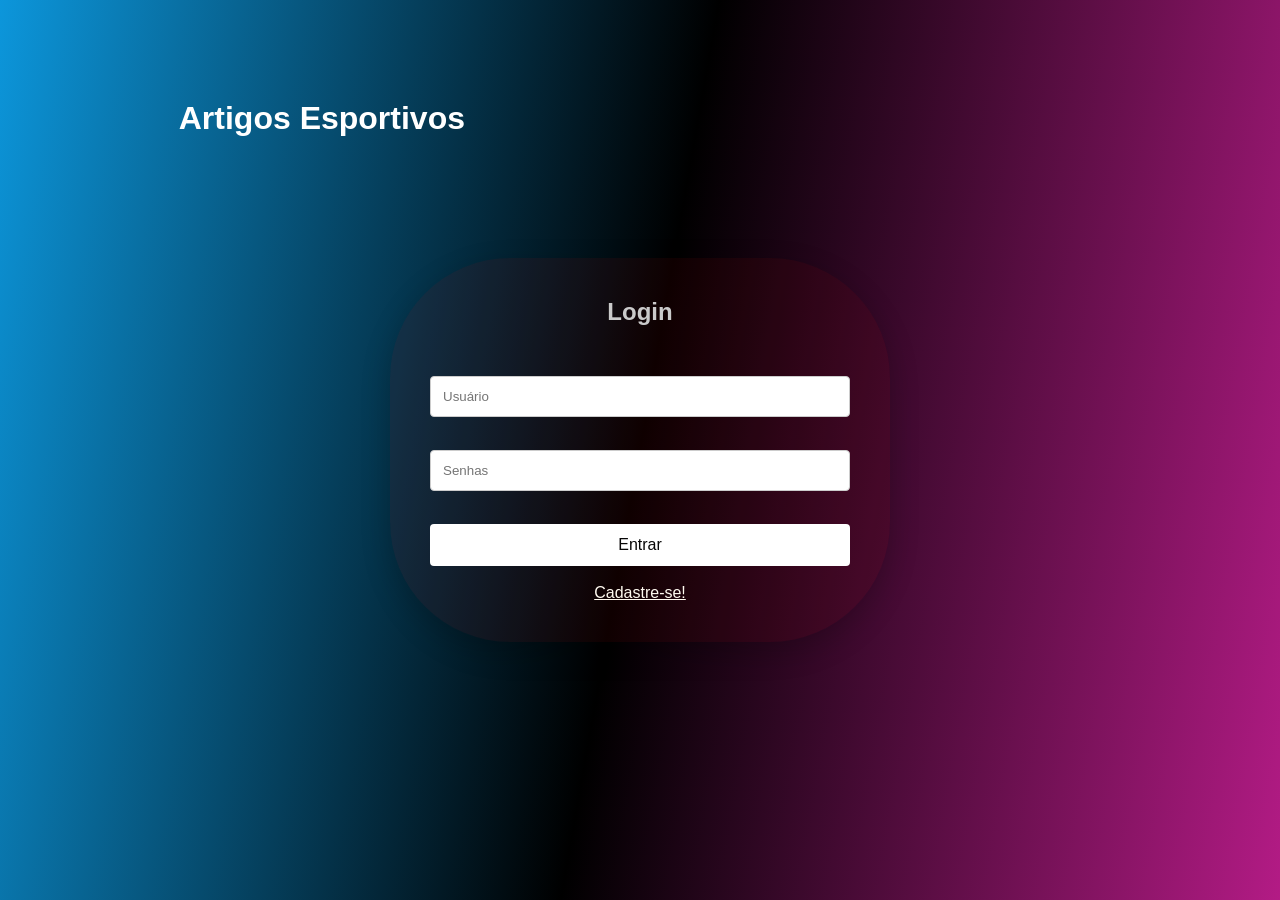
<file: html/index.html>
<!DOCTYPE html>
<html lang="pt-BR">
<head>
    <meta charset="UTF-8">
    <title>Sistema Escolar</title>
    <link rel="stylesheet" href="/css/style.css">
</head>
<body class="professor">
    <center>
        <div class="login-container">          
            <h2>Login</h2>
            <input id="inpUsuário" type="text" placeholder="Usuário"><br><br>
            <input id="inpSenha" type="password" placeholder="Senhas"><br><br>
            <button onclick="entrarPagina()">Entrar</button><br><br>
            <a class="link" href="#">Cadastre-se!</a>
        </div>
        <h1 class="titulo">Artigos Esportivos</h1>
    </center>
</body>
<script src="/js/script.js"></script>
</html>
</file>
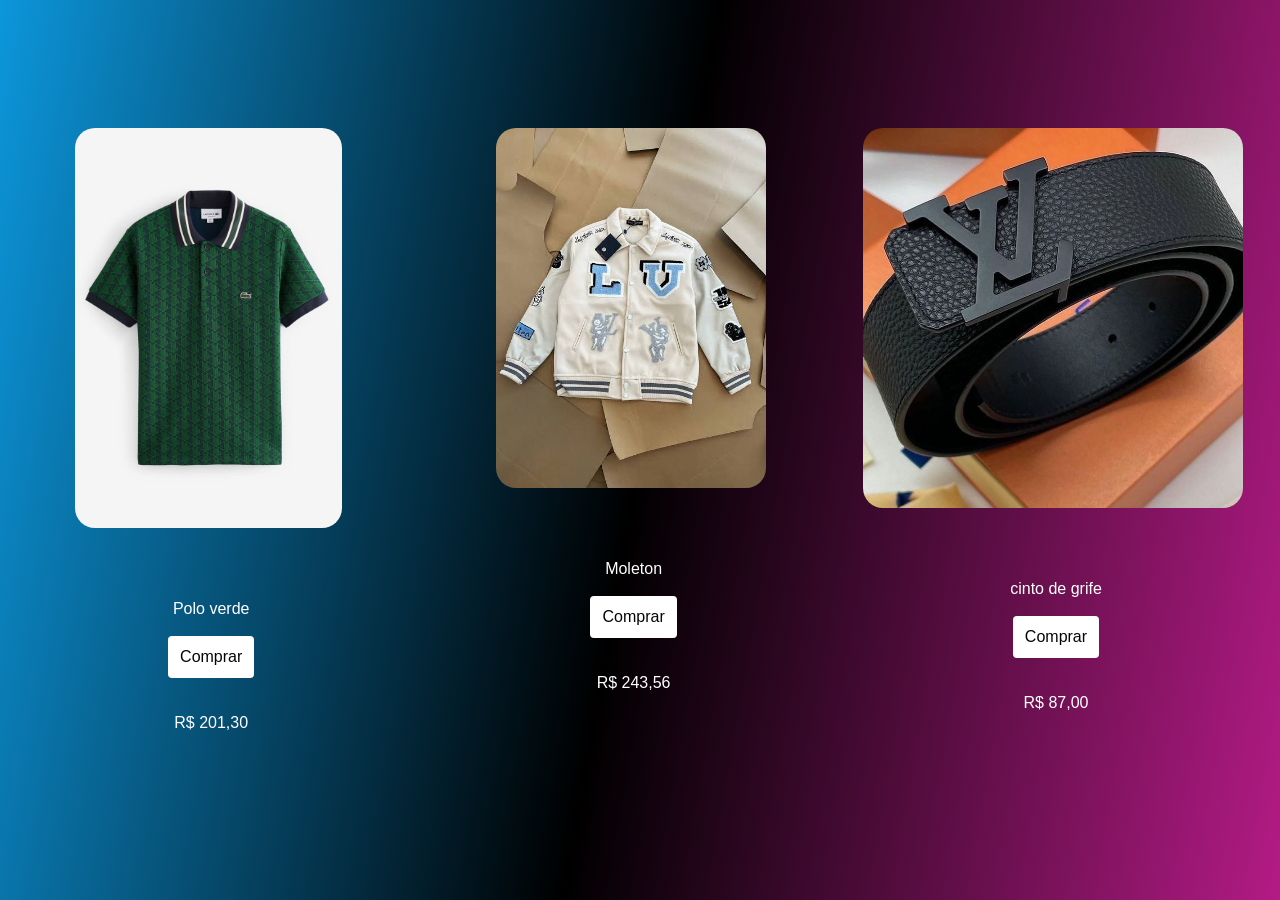
<file: html/home.html>
<!DOCTYPE html>
<html lang="pt">

<head>
    <meta charset="UTF-8">
    <meta name="viewport" content="width=device-width, initial-scale=1.0">
    <title>Projeto html css</title>
    <link rel="stylesheet" href="/css/style.css">
</head>

<body class="Produtos">
    <div class="content" style="width: 100%; display: flex; text-align: center;">
        <div style="width: 33%;">
            <img
                src="/img/2ac74d3c6df03195c2245ac47922aa7b.jpg"height=400><br><br>
            <p> Polo verde</p><br>
            <button> Comprar</button><br><br><br>
            <p>R$ 201,30</p><br>
        </div><br>
        <div style="width: 33%;">
            <img
                src="/img/2fa3dcaf429863bb1e9f3629b9595682.jpg" height=360><br><br>
            <p>Moleton </p><br>
            <button> Comprar</button><br><br><br>
            <p>R$ 243,56</p><br><br><br><br><br>
          
        </div>
        <div style="width: 33%;">
            <img
                src="/img/8bd586994e1d6b82447eaa289df3c234.jpg" height=380><br><br>
            <p>cinto de grife</p><br>
            <button> Comprar</button><br><br><br>
            <p>R$ 87,00</p><br>
        </div>
    </div>
</body>

</html>
</file>
<file: css/style.css>
* {
    margin: 0;
    padding: 0;
    box-sizing: border-box;
    font-family: Arial;
    }
.professor{
    height: 100vh;
    background: linear-gradient(100deg,#0c96db,#000000, #b31b85) ;
    display: flex;
    justify-content: center;
    align-items: center;
}
.aluno{
    height: 100vh;
    background: linear-gradient(100deg, #1478b3, #000000) ;
    display: flex;
    justify-content: center;
    align-items: center;
}
.titulo{
    position: absolute;
    top: 100px;
    right: 815px;
  
    color: #ffffff;
    text-shadow: #5900ff;
  
}
.login-container {
    background: #7e02021f;
    padding: 40px;
    width: 500px;
    border-radius: 120px;
    box-shadow: 0 10px 30px rgba(0,0,0,0.2);
    }

.login-container h2 {
    text-align: center;
    margin-bottom: 50px;
    color: #cacaca;
}
.login-container input {
    width: 100%;
    padding: 12px;
    margin-bottom: 15px;
    border: 1px solid #ccc;
    border-radius: 4px;
    outline: none;
    }
.login-container button {
    width: 100%;
    padding: 12px;
    background: #ffffff;
    border: none;
    color: #070606;
    font-size: 16px;
    border-radius: 4px;
    cursor: pointer;
    transition: background 0.3s;
}
.link{
    color: floralwhite;
}

p{
    border-radius: 10px;
    color: rgb(255, 255, 255);
}
.Produtos {
    height: 100vh;
    background: linear-gradient(100deg,#0c96db,#000000, #b31b85) ;
    display: flex;
    justify-content: center;
    align-items: center;
}
.content button {

    padding: 12px;
    background: #ffffff;
    border: none;
    color: #070606;
    font-size: 16px;
    border-radius: 4px;
    cursor: pointer;
    transition: background 0.3s;
}
.content img {
    margin-top: 10px;
    margin-right: 10px;
    margin-bottom: 50px;
    margin-left: 5px;
    border-radius: 20px
    
}
</file>
